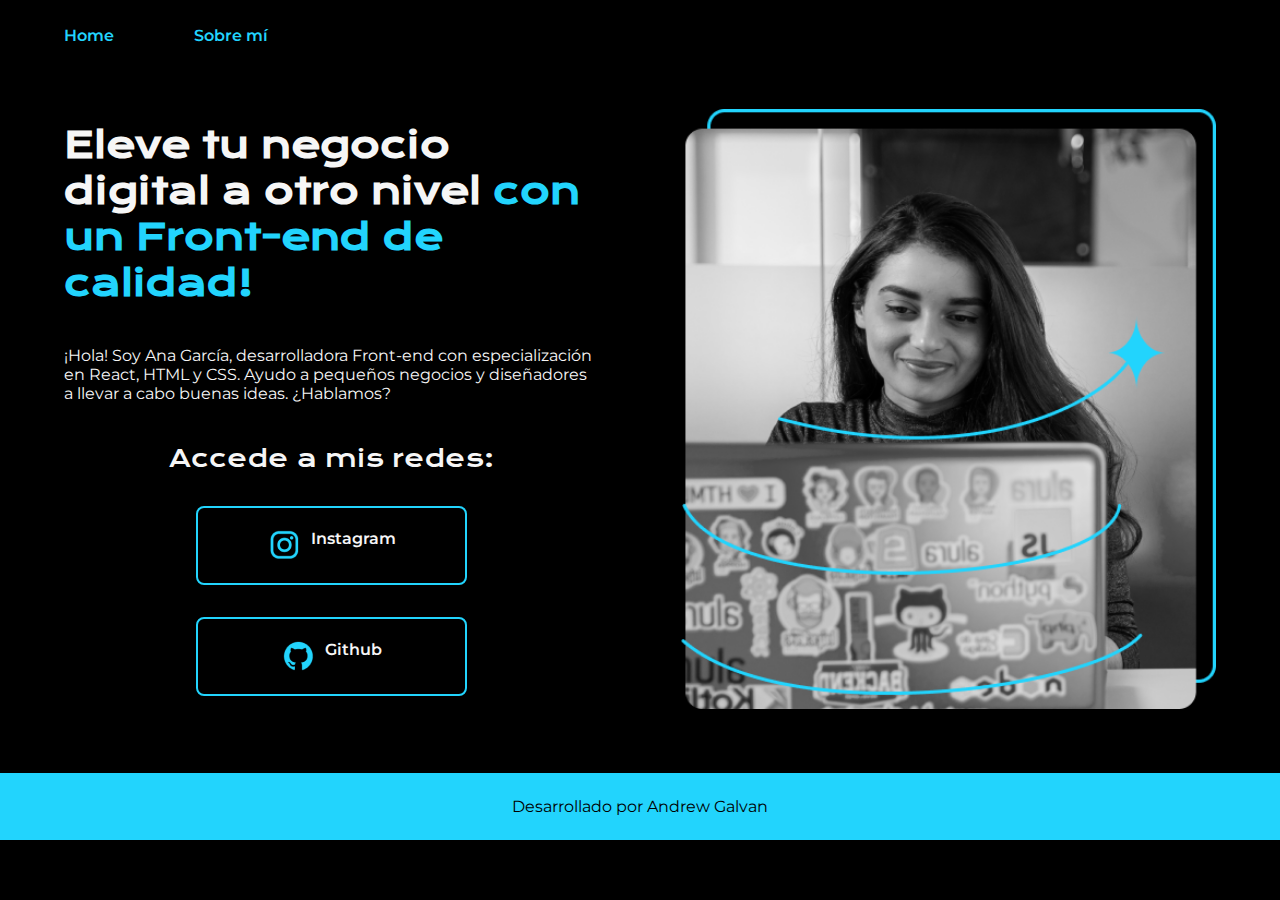
<file: index.html>
<!DOCTYPE html>
<html lang="es">

<head>
    <meta charset="UTF-8">
    <meta name="viewport" content="width=device-width, initial-scale=1.0">
    <title>Portafolio</title>
    <link rel="stylesheet" href="/styles/style.css">
</head>

<body>
    <header class="header">
        <nav class="header__menu">
            <a class="header__menu__link" href="index.html">Home</a>
            <a  class="header__menu__link" href="about.html">Sobre mí</a>
        </nav>
    </header>
    <main class="presentacion">
        <section class="presentacion__contenido">
            <h1 class="presentacion__contenido__titulo">Eleve tu negocio digital a otro nivel <strong
                    class="titulo-destaque">con un Front-end de
                    calidad!</strong> </h1>
            <p class="presentacion__contenido__texto">¡Hola! Soy Ana García, desarrolladora Front-end con
                especialización en React, HTML y CSS.
                Ayudo a pequeños negocios y diseñadores a llevar a cabo buenas ideas. ¿Hablamos?</p>
            <div class="presentacion__enlaces">
                <h2 class="presentacion___enlaces___subtitulo">Accede a mis redes:</h2>
                <a   class="presentacion___enlaces___link" href="https://www.instagram.com/"> 
                    <img src="/assets/instagram.png">
                    Instagram</a>
                <a   class="presentacion___enlaces___link" href="https://github.com/">
                    <img src="/assets/github.png">
                    Github</a>
            </div>

        </section>
        <img class="presentacion__imagen" src="/assets/Imagem.png" alt="Imagen de Ana Garcia trabajando">

    </main>
    <footer class="footer">
        <p>Desarrollado por Andrew Galvan</p>
    </footer>
</body>

</html>
</file>
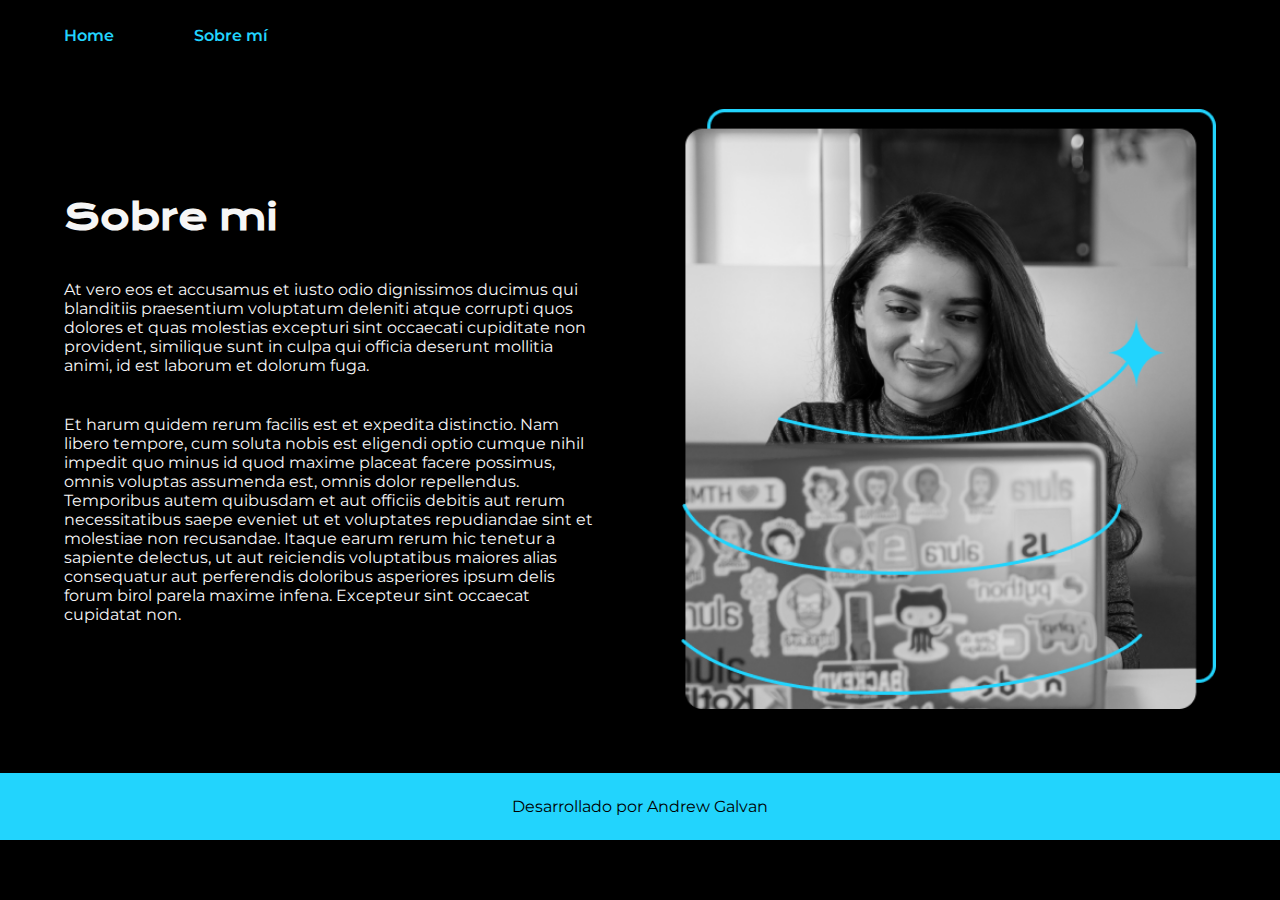
<file: about.html>
<!DOCTYPE html>
<html lang="es">

<head>
    <meta charset="UTF-8">
    <meta name="viewport" content="width=device-width, initial-scale=1.0">
    <title>Sobre mi</title>
    <link rel="stylesheet" href="/styles/style.css">
</head>

<body>
    <header class="header">
        <nav class="header__menu">
            <a class="header__menu__link" href="index.html">Home</a>
            <a class="header__menu__link" href="about.html">Sobre mí</a>
        </nav>
    </header>
    <main class="presentacion">
        <section class="presentacion__contenido">
            <h1 class="presentacion__contenido__titulo">Sobre mi</h1>
            <p class="presentacion__contenido__texto">
                At vero eos et accusamus et iusto odio dignissimos ducimus qui blanditiis praesentium voluptatum
                deleniti atque corrupti quos dolores et quas molestias excepturi sint occaecati cupiditate non
                provident, similique sunt in culpa qui officia deserunt mollitia animi, id est laborum et dolorum fuga.
            </p>
            <p class="presentacion__contenido__texto">Et harum quidem rerum facilis est et expedita distinctio. Nam libero tempore, cum soluta nobis est
                eligendi optio cumque nihil impedit quo minus id quod maxime placeat facere possimus, omnis voluptas
                assumenda est, omnis dolor repellendus. Temporibus autem quibusdam et aut officiis debitis aut rerum
                necessitatibus saepe eveniet ut et voluptates repudiandae sint et molestiae non recusandae. Itaque earum
                rerum hic tenetur a sapiente delectus, ut aut reiciendis voluptatibus maiores alias consequatur aut
                perferendis doloribus asperiores ipsum delis forum birol parela maxime infena. Excepteur sint occaecat
                cupidatat non.</p>
        </section>
        <img  class="presentacion__imagen" src="/assets/Imagem.png" alt="Imagen de Ana Garcia trabajando">

    </main>
    <footer class="footer">
        <p>Desarrollado por Andrew Galvan</p>
    </footer>
</body>

</html>
</file>
<file: styles/style.css>
@import url('https://fonts.googleapis.com/css2?family=Krona+One&family=Montserrat:ital,wght@0,100..900;1,100..900&display=swap');


:root {
    --color-primario: #000000;
    --color-secundario: #F6F6F6;
    --color-terciario: #22D4FD;
    --color-hover: #272727;
    --fuente-montserrat: "Montserrat", sans-serif;
    --fuente-krona: "Krona One", sans-serif;
}


* {
    padding: 0;
    margin: 0;
}

body {
    background-color:  var(--color-primario);
    color: var(--color-secundario);
    box-sizing: border-box;
}

.header{
 padding:  2% 0% 0% 5%;
}

.header__menu {
  display: flex;
  gap: 80px;
}

.header__menu__link {
    font-family: var(--fuente-montserrat);
    font-size: 1.5 rem;
    font-weight: 600;
    color: var(--color-terciario);
    text-decoration: none;
}



.presentacion {
    display: flex;
    align-items: center;
    padding: 5% 5%;
    justify-content: space-between;
    gap: 82px;
}

.presentacion__contenido {
    width: 50%;
    display: flex;
    flex-direction: column;
    gap: 40px;
}

.presentacion__contenido__titulo{
    font-size: 2.25rem;
    font-family: var(--fuente-krona);

}

.titulo-destaque {
    color: var(--color-terciario);
}

.presentacion__contenido__texto {
    font-family: var(--fuente-montserrat);
    font-size: 1.5 rem;
}

.presentacion__enlaces {
 display: flex;
 justify-content: space-between;
 flex-direction: column;
 align-items: center;
 gap: 32px;
}

.presentacion___enlaces___subtitulo {
 font-family: var(--fuente-krona);
 font-size: 1.5 rem;
 font-weight: 400;
}




.presentacion___enlaces___link {
    
    width: 50%;
    text-align: center;
    padding: 21.5px 0;
    border-radius: 8px;
    font-family: var(--fuente-montserrat);
    font-size: 1.5 rem;
    font-weight: 600;
    text-decoration: none;
    color: var(--color-secundario);
    border: 2px solid var(--color-terciario);
    display: flex;
    justify-content: center;
    gap: 10px;
}

.presentacion___enlaces___link:hover {
    background-color:  var(--color-hover);
}

.presentacion__imagen{
    width: 50%;
}


.footer {
    background-color: var(--color-terciario);
    padding: 24px;
    color: var(--color-primario);
    text-align: center;
    font-family: var(--fuente-montserrat);
    font-size: 1.5 rem;
    font-weight: 400;
}

@media (max-width: 1200px ) {

    .header{
        padding: 10%
    }

    .header__menu {
        justify-content: center;
    }
        
    .presentacion {
        flex-direction: column-reverse;
        padding: 5%;
    }

    .presentacion__contenido {
      width: auto;
    }
 
}
</file>
